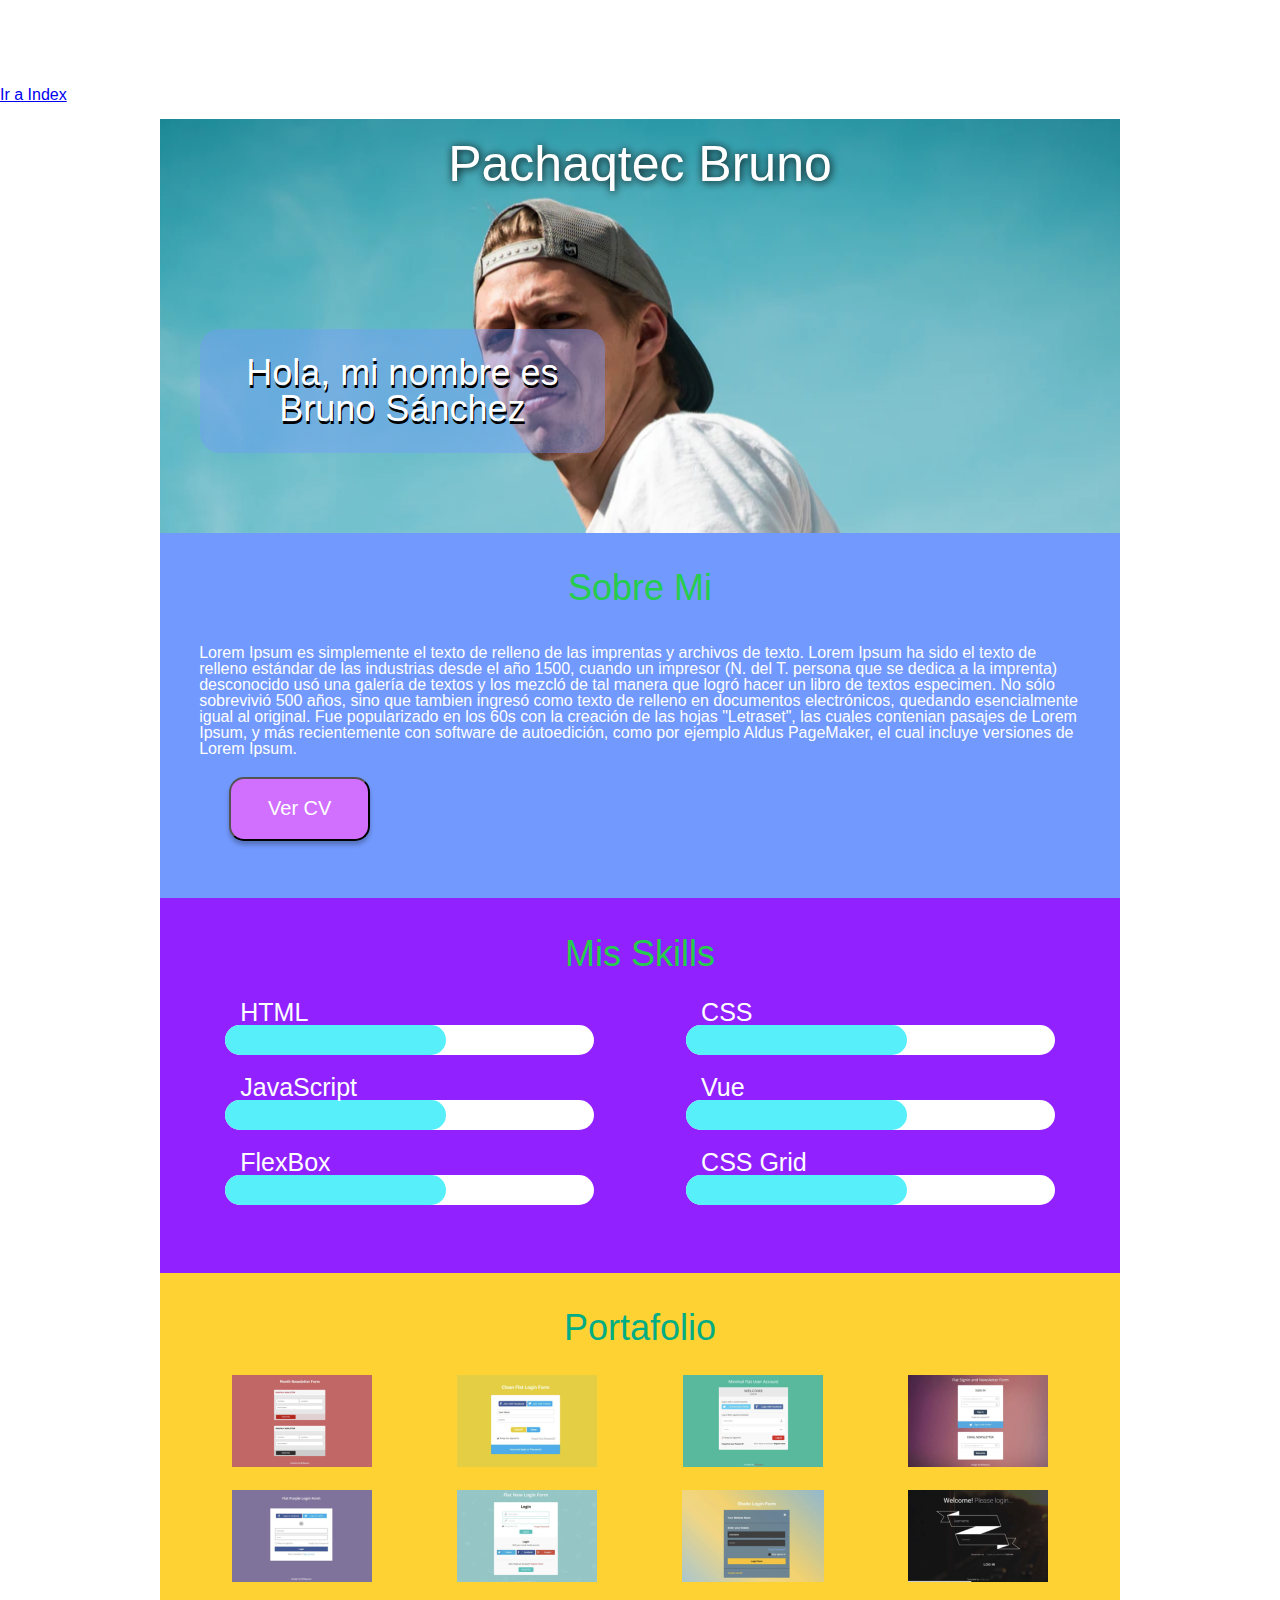
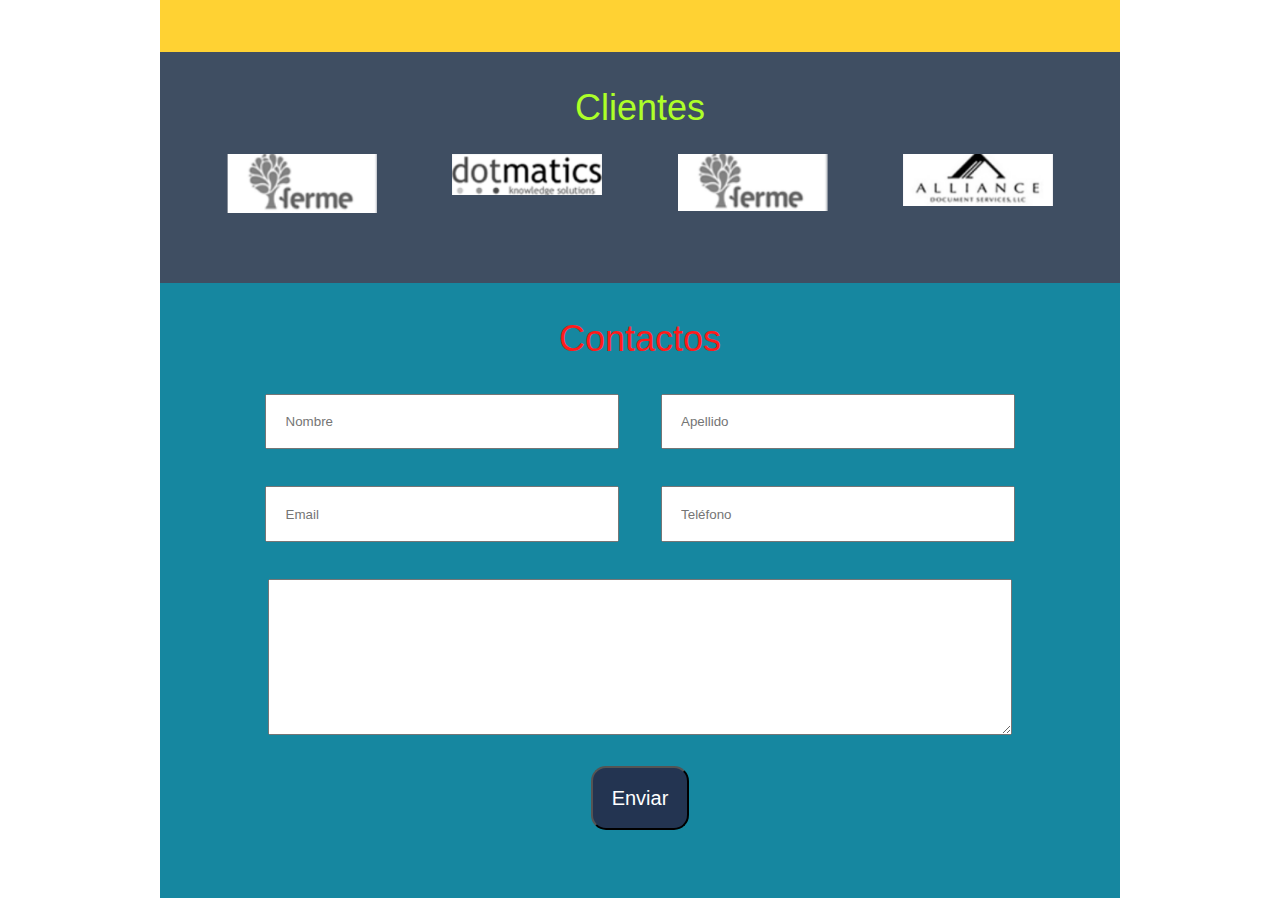
<file: cuartoReto.html>
<!DOCTYPE html>
<html lang="es">
  <head>
    <meta charset="UTF-8" />
    <meta name="viewport" content="width=device-width, initial-scale=1.0" />
    <link rel="stylesheet" href="./styles/reset.css" />
    <link rel="stylesheet" href="./styles/main.css" />
    <title>Document</title>
  </head>
  <body>
    <header>
      <h2>Cuarto y Quinto Reto</h2>
    </header>
    <a class="btnPrimary" href="./index.html">Ir a Index</a><br /><br />
    <main>
      <section class="PanelTitulo">
        <h1>Pachaqtec Bruno</h1>
        <div class="NombreSubtitulo">
          <h2>Hola, mi nombre es Bruno Sánchez</h2>
        </div>
      </section>
      <section class="PanelSobreMi">
        <h2>Sobre Mi</h2>
        <div class="parrafoSobreMi">
          <p>
            Lorem Ipsum es simplemente el texto de relleno de las imprentas y
            archivos de texto. Lorem Ipsum ha sido el texto de relleno estándar
            de las industrias desde el año 1500, cuando un impresor (N. del T.
            persona que se dedica a la imprenta) desconocido usó una galería de
            textos y los mezcló de tal manera que logró hacer un libro de textos
            especimen. No sólo sobrevivió 500 años, sino que tambien ingresó
            como texto de relleno en documentos electrónicos, quedando
            esencialmente igual al original. Fue popularizado en los 60s con la
            creación de las hojas "Letraset", las cuales contenian pasajes de
            Lorem Ipsum, y más recientemente con software de autoedición, como
            por ejemplo Aldus PageMaker, el cual incluye versiones de Lorem
            Ipsum.
          </p>
        </div>

        <button>Ver CV</button>
      </section>

      <section class="PanelSkills">
        <h2>Mis Skills</h2>
        <div class="grid">
          <div class="bloqueSkills">
            <label class="TituloSkill">HTML</label>
            <div class="skillBarra">
              <div class="skillBarraCeleste"></div>
            </div>
          </div>
          <div class="bloqueSkills">
            <label class="TituloSkill">CSS</label>
            <div class="skillBarra">
              <div class="skillBarraCeleste"></div>
            </div>
          </div>
        </div>
        <div class="grid">
          <div class="bloqueSkills">
            <label class="TituloSkill">JavaScript</label>
            <div class="skillBarra">
              <div class="skillBarraCeleste"></div>
            </div>
          </div>
          <div class="bloqueSkills">
            <label class="TituloSkill">Vue</label>
            <div class="skillBarra">
              <div class="skillBarraCeleste"></div>
            </div>
          </div>
        </div>
        <div class="grid">
          <div class="bloqueSkills">
            <label class="TituloSkill">FlexBox</label>
            <div class="skillBarra">
              <div class="skillBarraCeleste"></div>
            </div>
          </div>
          <div class="bloqueSkills">
            <label class="TituloSkill">CSS Grid</label>
            <div class="skillBarra">
              <div class="skillBarraCeleste"></div>
            </div>
          </div>
        </div>
      </section>

      <section class="PanelPortaFolio">
        <h2>Portafolio</h2>
        <div class="imagenes">
          <figure>
            <img src="./img/Portafolio1.png" alt="" />
          </figure>
          <figure>
            <img src="./img/Portafolio2.png" alt="" />
          </figure>
          <figure>
            <img src="./img/Portafolio3.png" alt="" />
          </figure>
          <figure>
            <img src="./img/Portafolio4.png" alt="" />
          </figure>
        </div>
        <div class="imagenes">
          <figure>
            <img src="./img/Portafolio5.png" alt="" />
          </figure>
          <figure>
            <img src="./img/Portafolio6.png" alt="" />
          </figure>
          <figure>
            <img src="./img/Portafolio7.png" alt="" />
          </figure>
          <figure>
            <img src="./img/Portafolio8.png" alt="" />
          </figure>
        </div>
      </section>

      <section class="PanelClientes">
        <h2>Clientes</h2>
        <div class="imagenes">
          <figure>
            <img src="./img/Cliente1.png" alt="" width="150px" />
          </figure>
          <figure>
            <img src="./img/Cliente2.png" alt="" width="150px" />
          </figure>
          <figure>
            <img src="./img/Cliente3.png" alt="" width="150px" />
          </figure>
          <figure>
            <img src="./img/Cliente4.png" alt="" width="150px" />
          </figure>
        </div>
      </section>

      <section class="PanelContacto">
        <h2>Contactos</h2>

        <form action="">
          <input
            type="text"
            placeholder="Nombre"
            pattern="[a-zA-Z ]{2,254}"
            required
          />
          <input
            type="text"
            placeholder="Apellido"
            pattern="[a-zA-Z ]{2,254}"
            required
          />
          <br />
          <input type="email" placeholder="Email" required />
          <input type="tel" placeholder="Teléfono" required />
          <br />
          <textarea name="" id="" cols="52" rows="10" placeholder="Descripción">
          </textarea>
          <br />
          <button>Enviar</button>
        </form>
      </section>
    </main>
  </body>
</html>
</file>
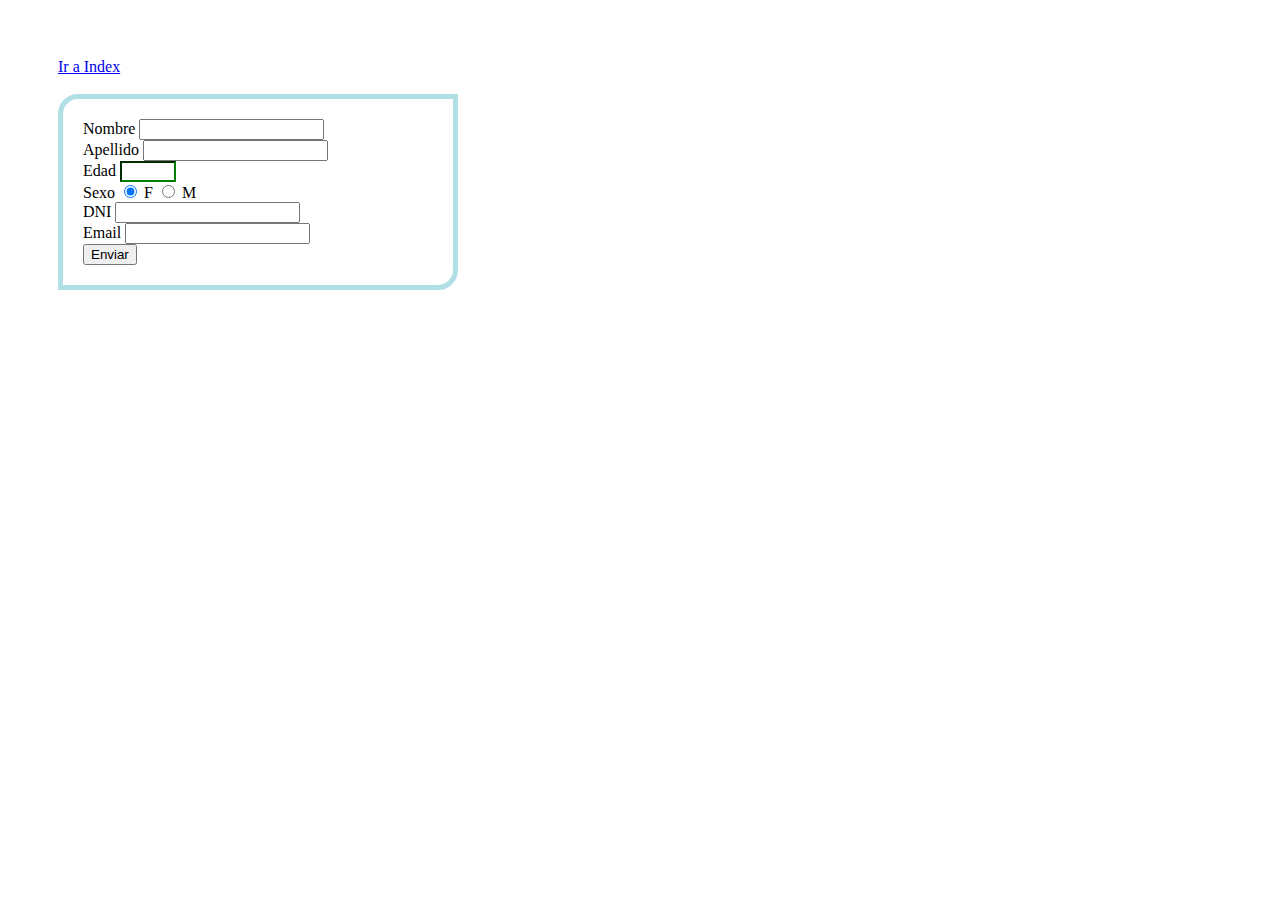
<file: form.html>
<!DOCTYPE html>
<html lang="es">
  <head>
    <meta charset="UTF-8" />
    <meta name="viewport" content="width=device-width, initial-scale=1.0" />
    <link
      rel="stylesheet"
      href="https://stackpath.bootstrapcdn.com/bootstrap/4.5.0/css/bootstrap.min.css"
      integrity="sha384-9aIt2nRpC12Uk9gS9baDl411NQApFmC26EwAOH8WgZl5MYYxFfc+NcPb1dKGj7Sk"
      crossorigin="anonymous"
    />

    <title>Formulario</title>
  </head>
  <body>
    <a class="btn btn-primary" href="./index.html">Ir a Index</a><br><br>
    <main>
      <form action="GET">
        <label for="">Nombre</label>
        <input
          type="text"
          pattern="[a-zA-Z ]{2,254}"
          title="Ingrese solo letras"
          required
        />
        <br />
        <label for="">Apellido</label>
        <input
          type="text"
          pattern="[a-zA-Z ]{2,254}"
          title="Ingrese solo letras"
          required
        />
        <br />
        <label for="">Edad</label>
        <input type="number" min="18" max="80" />

        <br />
        <label for="sex">Sexo</label>
        <label>
          <input type="radio" name="sex" checked />
          F
        </label>
        <label>
          <input type="radio" name="sex" />
          M
        </label>
        <br />

        <label for="">DNI</label>
        <input type="text" pattern="[a-zA-Z0-9\s]{8,254}" required />
        <br />

        <label for="">Email</label>
        <input type="email" required />
        <br />
        <button>Enviar</button>
      </form>
    </main>
  </body>
</html>

<style>
    main{
        width: 400px;
    }
    label{
        width: 80px;
    }
  body {
    padding: 50px;
  }
  form {
    padding: 20px;
    border: PowderBlue 5px solid;
    border-top-left-radius: 20px;
    border-bottom-right-radius: 20px;
  }

  input:invalid:focus {
    border-color: red;
  }

  input:valid {
    border-color: green;
  }

  input[type="search"] {
    border: 1px dotted #999;
    border-radius: 0;

    -webkit-appearance: none;
  }
</style>
</file>
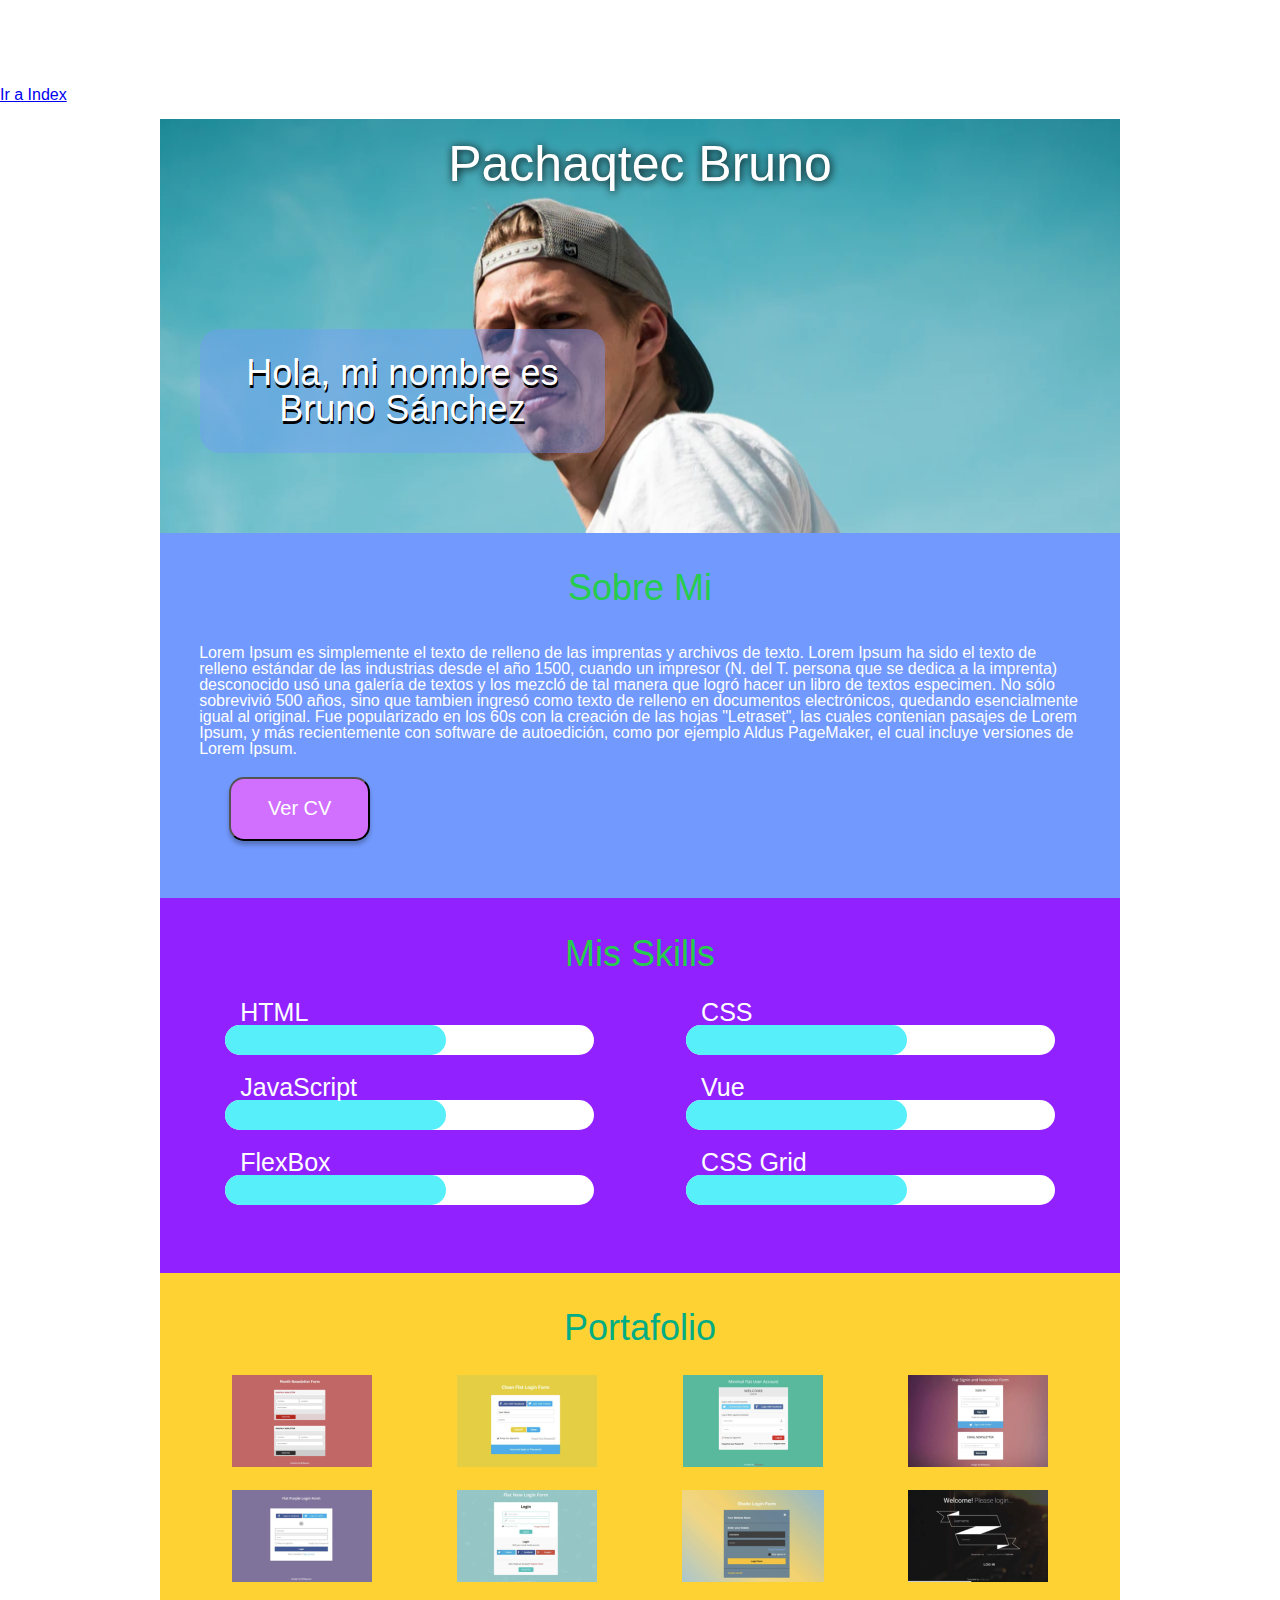
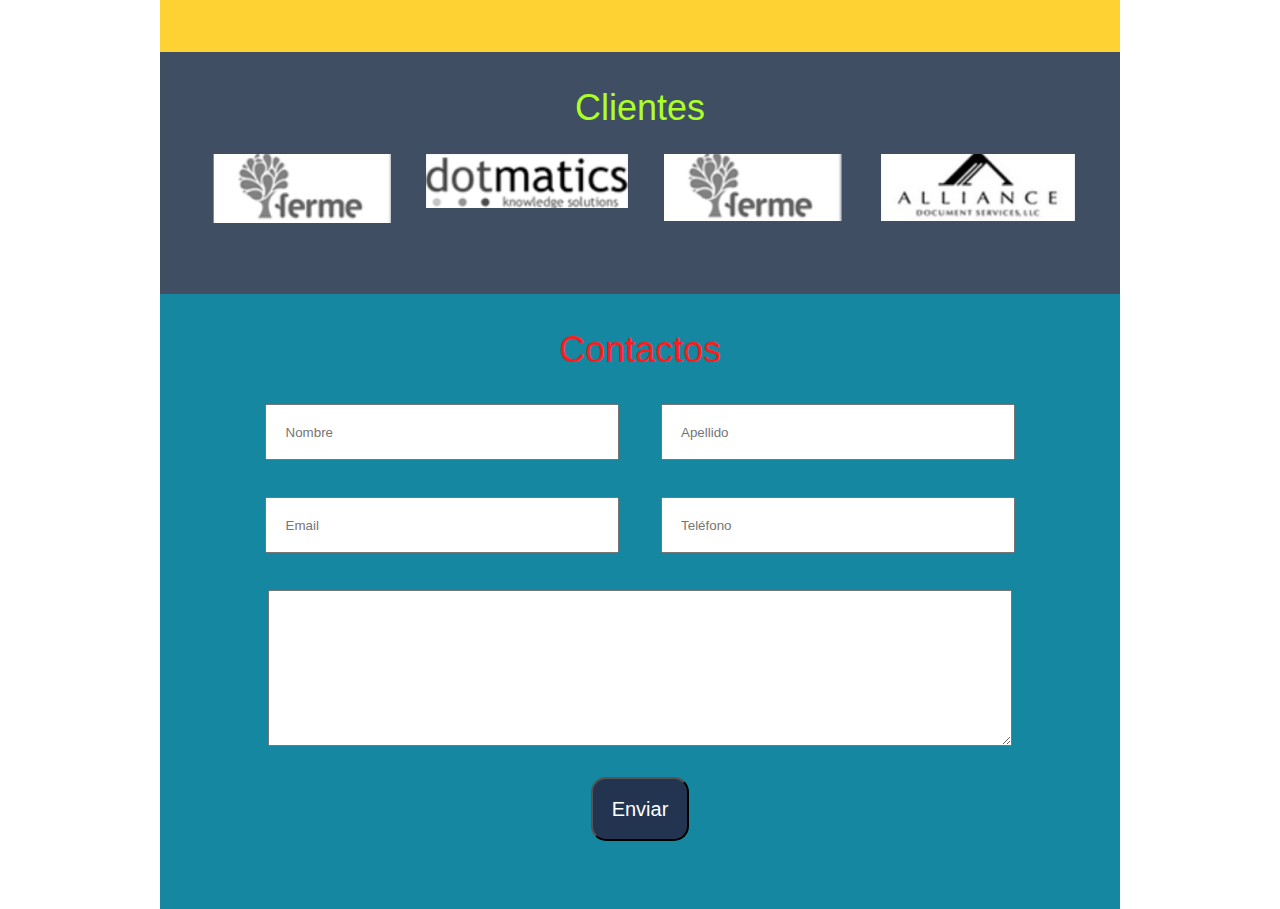
<file: Hackaton4.html>
<!DOCTYPE html>
<html lang="es">
  <head>
    <meta charset="UTF-8" />
    <meta name="viewport" content="width=device-width, initial-scale=1.0" />
    <link rel="stylesheet" href="./styles/reset.css" />
    <link rel="stylesheet" href="./styles/main.css" />
    <title>Hackaton 4 Burnex</title>
  </head>
  <body>
    <header>
      <h2>Hackaton 4</h2>
    </header>
    <a class="btnPrimary" href="./index.html">Ir a Index</a><br /><br />
    <main>
      <section class="PanelTitulo">
        <h1>Pachaqtec Bruno</h1>

   
        <div class="NombreSubtitulo">
          <h2>Hola, mi nombre es Bruno Sánchez</h2>
        </div>
      </section>
      <section class="PanelSobreMi">
        <h2>Sobre Mi</h2>
        <div class="parrafoSobreMi">
          <p>
            Lorem Ipsum es simplemente el texto de relleno de las imprentas y
            archivos de texto. Lorem Ipsum ha sido el texto de relleno estándar
            de las industrias desde el año 1500, cuando un impresor (N. del T.
            persona que se dedica a la imprenta) desconocido usó una galería de
            textos y los mezcló de tal manera que logró hacer un libro de textos
            especimen. No sólo sobrevivió 500 años, sino que tambien ingresó
            como texto de relleno en documentos electrónicos, quedando
            esencialmente igual al original. Fue popularizado en los 60s con la
            creación de las hojas "Letraset", las cuales contenian pasajes de
            Lorem Ipsum, y más recientemente con software de autoedición, como
            por ejemplo Aldus PageMaker, el cual incluye versiones de Lorem
            Ipsum.
          </p>
        </div>

        <button>Ver CV</button>
      </section>

      <section class="PanelSkills">
        <h2>Mis Skills</h2>
        <div class="grid">
          <div class="bloqueSkills">
            <label class="TituloSkill">HTML</label>
            <div class="skillBarra">
              <div class="skillBarraCeleste"></div>
            </div>
          </div>
          <div class="bloqueSkills">
            <label class="TituloSkill">CSS</label>
            <div class="skillBarra">
              <div class="skillBarraCeleste"></div>
            </div>
          </div>
        </div>
        <div class="grid">
          <div class="bloqueSkills">
            <label class="TituloSkill">JavaScript</label>
            <div class="skillBarra">
              <div class="skillBarraCeleste"></div>
            </div>
          </div>
          <div class="bloqueSkills">
            <label class="TituloSkill">Vue</label>
            <div class="skillBarra">
              <div class="skillBarraCeleste"></div>
            </div>
          </div>
        </div>
        <div class="grid">
          <div class="bloqueSkills">
            <label class="TituloSkill">FlexBox</label>
            <div class="skillBarra">
              <div class="skillBarraCeleste"></div>
            </div>
          </div>
          <div class="bloqueSkills">
            <label class="TituloSkill">CSS Grid</label>
            <div class="skillBarra">
              <div class="skillBarraCeleste"></div>
            </div>
          </div>
        </div>
      </section>

      <section class="PanelPortaFolio">
        <h2>Portafolio</h2>
        <div class="imagenes">
          <figure>
            <img src="./img/Portafolio1.png" alt="" />
          </figure>
          <figure>
            <img src="./img/Portafolio2.png" alt="" />
          </figure>
          <figure>
            <img src="./img/Portafolio3.png" alt="" />
          </figure>
          <figure>
            <img src="./img/Portafolio4.png" alt="" />
          </figure>
        </div>
        <div class="imagenes">
          <figure>
            <img src="./img/Portafolio5.png" alt="" />
          </figure>
          <figure>
            <img src="./img/Portafolio6.png" alt="" />
          </figure>
          <figure>
            <img src="./img/Portafolio7.png" alt="" />
          </figure>
          <figure>
            <img src="./img/Portafolio8.png" alt="" />
          </figure>
        </div>
      </section>

      <section class="PanelClientes">
        <h2>Clientes</h2>
        <div class="imagenes">
          <figure>
            <img src="./img/Cliente1.png" alt="" />
          </figure>
          <figure>
            <img src="./img/Cliente2.png" alt="" />
          </figure>
          <figure>
            <img src="./img/Cliente3.png" alt="" />
          </figure>
          <figure>
            <img src="./img/Cliente4.png" alt="" />
          </figure>
        </div>
      </section>

      <section class="PanelContacto">
        <h2>Contactos</h2>

        <form action="">
          <input
            type="text"
            placeholder="Nombre"
            pattern="[a-zA-Z ]{2,254}"
            required
          />
          <input
            type="text"
            placeholder="Apellido"
            pattern="[a-zA-Z ]{2,254}"
            required
          />
          <br />
          <input type="email" placeholder="Email" required />
          <input type="tel" placeholder="Teléfono" required />
          <br />
          <textarea name="" id="" cols="52" rows="10" placeholder="Descripción">
          </textarea>
          <br />
          <button>Enviar</button>
        </form>
      </section>
    </main>
  </body>
</html>
</file>
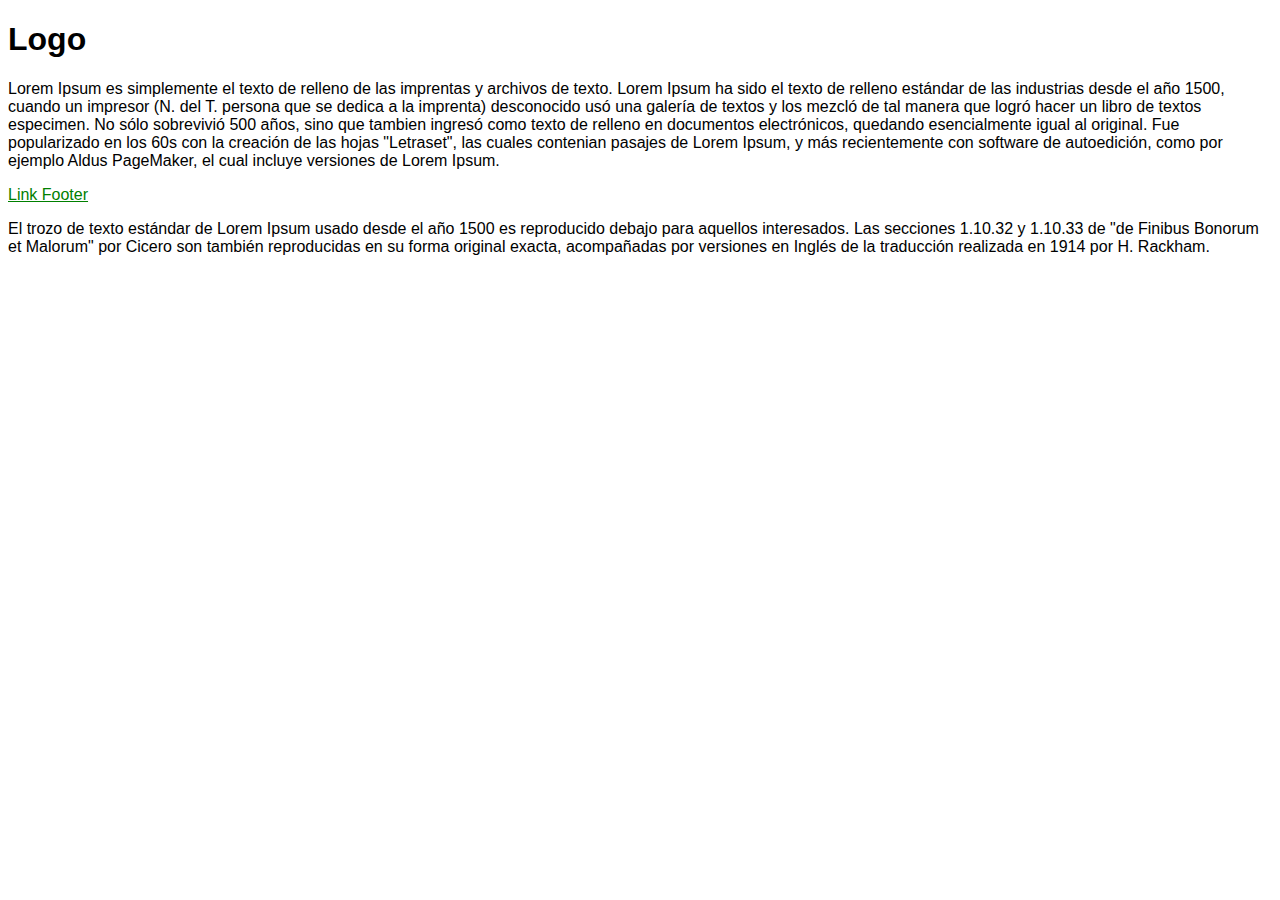
<file: Semana4Sesion1.html>
<!DOCTYPE html>
<html lang="en">
  <head>
    <meta charset="UTF-8" />
    <meta name="viewport" content="width=device-width, initial-scale=1.0" />
    <title>Document</title>
    <style>
      /*Por Herencia todo el contenido e hijos de body*/
      body {
        font-family: 'Segoe UI', Tahoma, Geneva, Verdana, sans-serif;
      }

      /*
      inherit hace que tome el estilo del Padre
      a tiene por defailt un estilo de CSS
      */
      a{
          color:inherit;
      }

      main {
        color: red;
      }

      footer{
          color: green;
      }
      p{
          color: initial;
      }
    </style>
  </head>
  <body>
    <header>
      <h1>Logo</h1>

      <main>
        <p>
          Lorem Ipsum es simplemente el texto de relleno de las imprentas y
          archivos de texto. Lorem Ipsum ha sido el texto de relleno estándar de
          las industrias desde el año 1500, cuando un impresor (N. del T.
          persona que se dedica a la imprenta) desconocido usó una galería de
          textos y los mezcló de tal manera que logró hacer un libro de textos
          especimen. No sólo sobrevivió 500 años, sino que tambien ingresó como
          texto de relleno en documentos electrónicos, quedando esencialmente
          igual al original. Fue popularizado en los 60s con la creación de las
          hojas "Letraset", las cuales contenian pasajes de Lorem Ipsum, y más
          recientemente con software de autoedición, como por ejemplo Aldus
          PageMaker, el cual incluye versiones de Lorem Ipsum.
        </p>
      </main>

      <footer>
          <a href="">Link Footer</a>
        <p>
          El trozo de texto estándar de Lorem Ipsum usado desde el año 1500 es
          reproducido debajo para aquellos interesados. Las secciones 1.10.32 y
          1.10.33 de "de Finibus Bonorum et Malorum" por Cicero son también
          reproducidas en su forma original exacta, acompañadas por versiones en
          Inglés de la traducción realizada en 1914 por H. Rackham.
        </p>
      </footer>
    </header>
  </body>
</html>
</file>
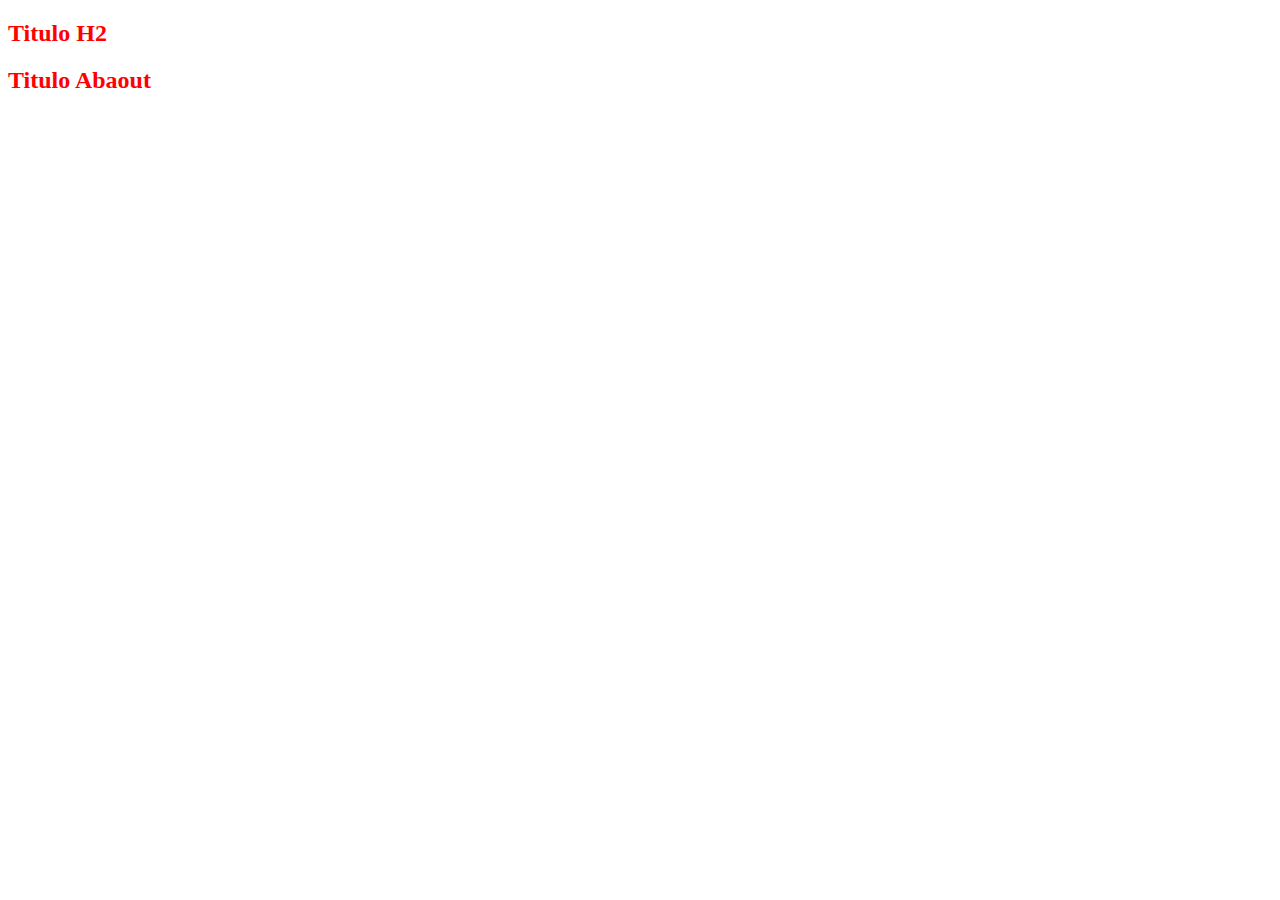
<file: Semana4Sesion1Cascada.html>
<!DOCTYPE html>
<html lang="en">
<head>
    <meta charset="UTF-8">
    <meta name="viewport" content="width=device-width, initial-scale=1.0">
    <title>Document</title>
    <style>
        body h2{
            color: red;
        }

        h2{
            color: green;
        }
    </style>
</head>
<body>
    <main>
        <h2>Titulo H2</h2>
        <section class="about">
            <h2>Titulo Abaout</h2>
        </section>
    </main>


</body>
</html>
</file>
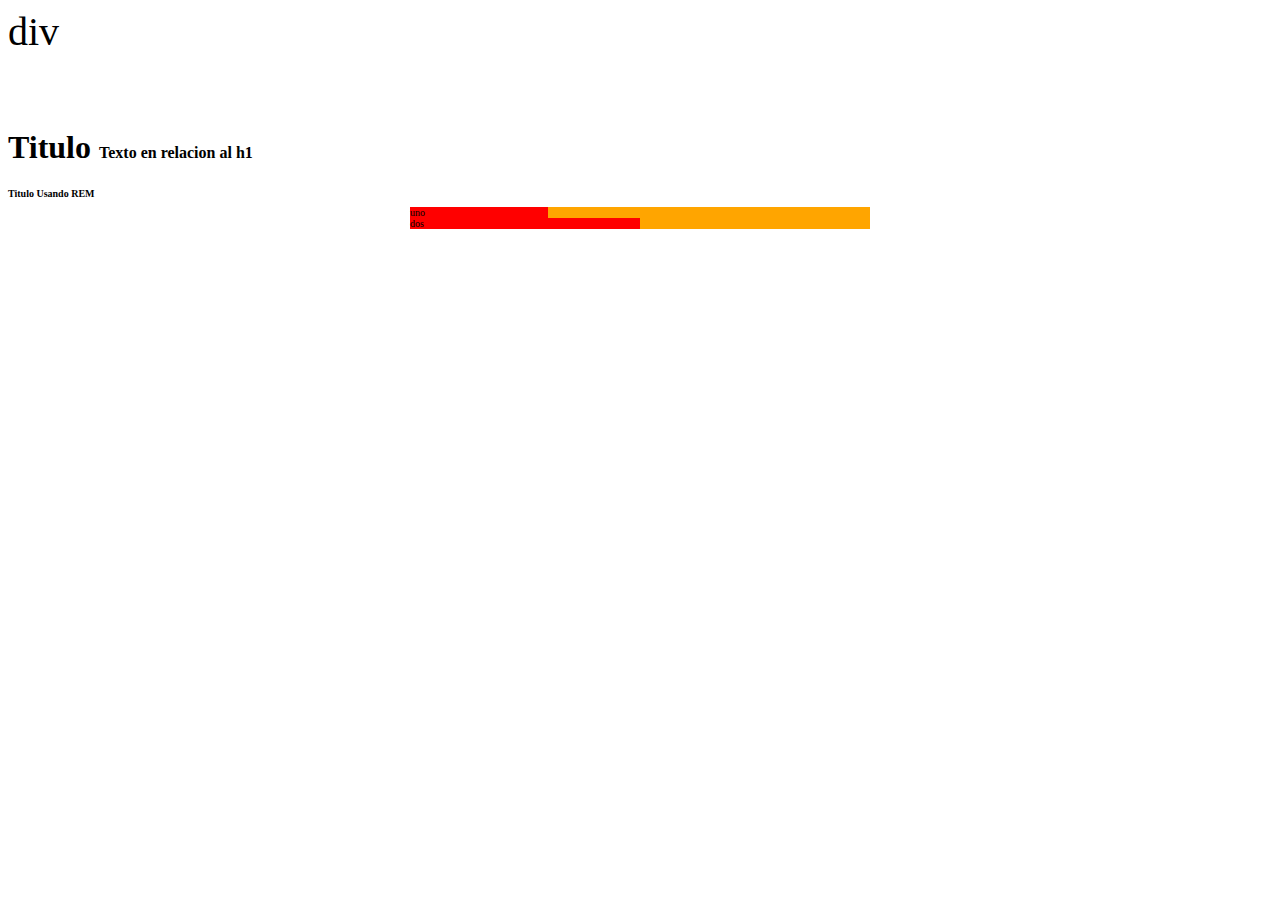
<file: Semana4Sesion1Unidades.html>
<!DOCTYPE html>
<html lang="en">
<head>
    <meta charset="UTF-8">
    <meta name="viewport" content="width=device-width, initial-scale=1.0">
    <title>Document</title>
    <style>
        html{
            font-size: 62.5%;
        }

        .divAbsoluta{
            /*Tamaño Absoluto*/
            width: 100px;
            height: 100px;
            font-size: 40px;
        }

        .divEM h1{
            font-size: 32px;
        }

        .divEM span{
            font-size: .5em;
        }

        h2{
            font-size: 1rem;
        }

        /*De esta manera se hace que la caja sea responsive*/
        .caja{
            width: 100%;
            max-width: 460px;
            margin: auto;
            background-color: orange;
        }

        .caja > div{
            background-color: red;
        }

        .caja .uno{
            width: 30%;
        }

        .caja .dos{
            width: 50%;
        }
    </style>
</head>
<body>
    <main>
        <div class="divAbsoluta">
            div
        </div>
        <div class="divEM">
            <h1>Titulo
                <span>Texto en relacion al h1</span>
            </h1>
        </div>
        <div>
            <h2>Titulo Usando REM</h2>
        </div>

        <div class="caja">
            <div class="uno">
                uno
            </div>
            <div class="dos">
                dos
            </div>
        </div>
    </main>
</body>
</html>
</file>
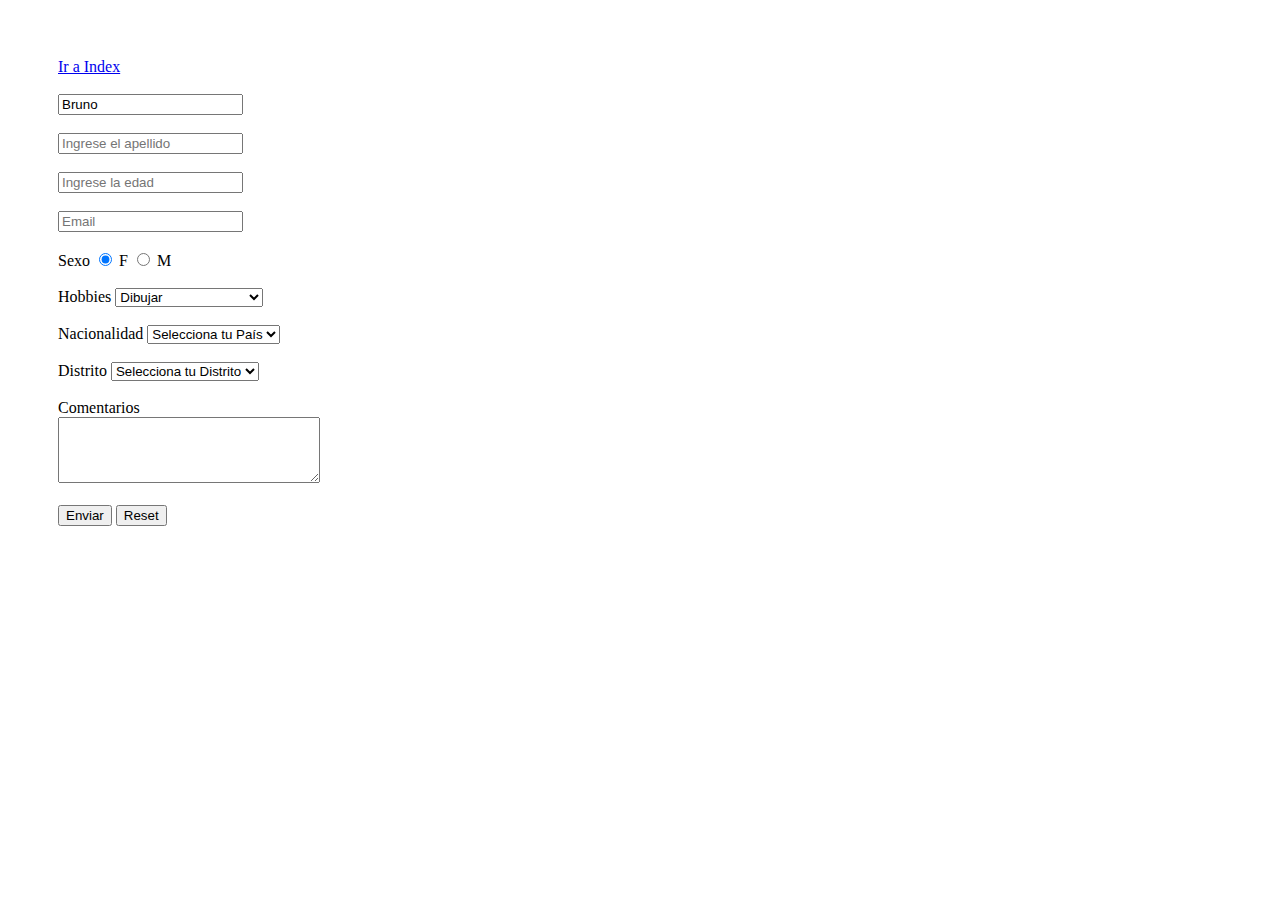
<file: tags-form.html>
<!DOCTYPE html>
<html lang="es">
  <head>
    <meta charset="UTF-8" />
    <meta name="viewport" content="width=device-width, initial-scale=1.0" />
    <link rel="stylesheet" href="https://stackpath.bootstrapcdn.com/bootstrap/4.5.0/css/bootstrap.min.css" integrity="sha384-9aIt2nRpC12Uk9gS9baDl411NQApFmC26EwAOH8WgZl5MYYxFfc+NcPb1dKGj7Sk" crossorigin="anonymous">

    <title>Document</title>

  </head>
  <body>
    <a class="btn btn-primary" href="./index.html">Ir a Index</a><br><br>
    <form action="GET">
      <input
        name="firshtname"
        value="Bruno"
        type="text"
        placeholder="Ingrese el nombre"
        required
        minlength="5"
        maxlength="12"
        readonly
      /><br /><br />
      <!-- -->
      <input
        name="lastname"
        type="text"
        placeholder="Ingrese el apellido"
        pattern="[A-Za-z]+"
        required
      /><br /><br />
      <input
        name="age"
        type="number"
        placeholder="Ingrese la edad"
        required
        pattern="[0-9]+"
      /><br /><br />
      <input
        name="email"
        type="email"
        placeholder="Email"
        required
      /><br /><br />
      <label for="sex">Sexo</label>
      <label>
        <input type="radio" name="sex" checked />
        F
      </label>
      <label>
        <input type="radio" name="sex" />
        M
      </label>
      <br /><br />
      <label for="">Hobbies</label>
      <select name="" required>
        <option value="">Selecciona tu Hobbie</option>
        <option value="1">Cantar</option>
        <option value="2">Correr</option>
        <option selected value="3">Dibujar</option>
        <option value="4">Programar</option>
        <option value="5">Bailar</option>
      </select>
      <br /><br />
      <label for="">Nacionalidad</label>
      <select id="country" required>
        <option value="">Selecciona tu País</option>
        <option value="1">Ecuador</option>
        <option value="2">Colombia</option>
        <option value="3">Perú</option>
        <option value="4">Brasil</option>
        <option value="5">Bolivia</option>
        <option value="6">Venezuela</option>
      </select>
      <br /><br />
      <label for="">Distrito</label>
      <select name="" id="distrito" required>
        <option value="">Selecciona tu Distrito</option>
        <option value="1">La Molina</option>
        <option value="2">Ate</option>
        <option value="3">Lince</option>
        <option value="4">San Isidro</option>
        <option value="5">Miraflores</option>
        <option value="6">Brasil</option>
      </select>
      <br /><br />
      <label for="">Comentarios</label> <br />
      <textarea
        name="description"
        name=""
        id=""
        cols="30"
        rows="4"
        required
      ></textarea
      ><br /><br />
      <button class="btn btn-success" type="submit">Enviar</button>
      <button class="btn btn-warning" type="reset">Reset</button>
    </form>
  </body>
</html>

<style>
    body{
        padding: 50px;
    }
</style>
</file>
<file: styles/main.css>
/*************************************************
              Variables Globales
**************************************************/
body {
  font-family: Arial, Helvetica, sans-serif; /*Digo que toda la web tendra esta fuente */  
  color: white; /*El texto de toda la web sera de color blanco*/
}

main {
  max-width: 960px;/*Ancho a toda la pantalla*/
  margin: auto;/*Hago que todo el main se ponga en el medio*/
}

section{
  vertical-align: center;
  padding: 2% 2% 6% 2%;
}


/*Globales Elementos*/
h1{
  text-align: center;
  font-size: 50px;
  text-shadow: 1px 1px 9px black;
}

h2{
  font-size: 36px;
  text-align: center;
  padding: 2% 2% 2% 2%;
}

textarea {
  margin: 2%;
  max-width: 80%;
  width: 100%;
}

input {
  width: 34%;
  padding: 2%;
  margin: 2%;
}

p{
  font-size: 16px;
}


/*Imagenes*/
.figure-img {
  display: block;
  width: 100%;
  height: 100%;
  object-fit: cover;
}

figure{
  overflow: hidden;

  text-align: center;
}

@media (min-width: 620px) {
  figure {
    column-count: 1;
    column-gap: 20px;
  }
  
  figure {
    break-inside: avoid;
  }
}



/******************************************/
/**********      Panel Titulo   ***********/
/******************************************/
.PanelTitulo {
  padding: 20px 20px 80px 20px ;
  background-image: url("../img/fondoTitulo.png");
}

.NombreSubtitulo {
  margin-left: 20px;
  margin-top: 140px;
  width: 40%;
  background: rgba(114, 153, 254, 0.4);
  border-radius: 20px;
  padding: 2%;
  text-shadow: 1px 3px 0.5px black;
}


/******************************************/
/*****           Sobre mi     *************/
/******************************************/
.PanelSobreMi {
  background: #7299fe;
}

.PanelSobreMi h2 {
  color: #26cc4b;
}

.parrafoSobreMi {
  padding: 20px;
}

.PanelSobreMi button {
  margin-left: 50px;
  font-size: 20px;
  background: #d16fff;
  padding: 2% 4% 2% 4%;
  color: white;
  border-radius: 15px;
  box-shadow: 0px 4px 4px rgba(0, 0, 0, 0.25);
}



/*********************************************/
/**************  Panel Skills    *************/
/*********************************************/
.PanelSkills {
  background: #9122ff;
}

.PanelSkills .grid {
  display: grid;
  grid-template-columns: 1fr 1fr;
}

.PanelSkills h2 {
  color: #26cc4b;
}

.bloqueSkills {
  padding-left: 10%;
  padding-right: 10%;
  padding-top: 10px;
  padding-bottom: 10px;
}

.TituloSkill {
  font-size: 25px;
  margin: 5px;
  padding: 10px;
}

.skillBarra {
  background: white;
  width: 100%;
  height: 30px;
  border-radius: 20px;
}

.skillBarraCeleste {
  background: #57eff9;
  width: 60%;
  height: 100%;
  border-radius: 20px;
  animation-name: MoverSkills;
  animation-duration: 8s;
  animation-iteration-count: infinite;
}

@keyframes MoverSkills {
  from {
    width: 20%;
  }

  to {
    width: 80%;
  }
}

/***********************************************/
/***********     Portafolio            *********/
/***********************************************/
.PanelPortaFolio {
  background: #ffd233;
}

.PanelPortaFolio h2 {
  color: #00ad84;
}

.PanelPortaFolio .imagenes {
  display: grid;
  grid-template-columns: 1fr 1fr 1fr 1fr;
}


.imagenes {
  padding: 10px;
}

img:hover {
  -webkit-transform: rotateY(180deg);
  -webkit-transform-style: preserve-3d;
  transform: rotateY(180deg);
  transform-style: preserve-3d;
}

/*******************************************/
/************   Clientes      **************/
/*******************************************/

.PanelClientes {
  background: #3f4e62;
}

.PanelClientes h2 {

  color: #adff28;
}

.PanelClientes .imagenes {
  display: grid;
  grid-template-columns: 1fr 1fr 1fr 1fr;
}


/************************************************/
/**************    Contactos   ******************/
/************************************************/
.PanelContacto {
  background: #1687a0;
  text-align: center;
}

.PanelContacto h2 {
  color: #ff1b1b;
}

.PanelContacto button {
  font-size: 20px;
  padding: 2% 2% 2% 2%;
  margin: 10px;
  color: white;
  background: #233451;
  border-radius: 15px;
}
</file>
